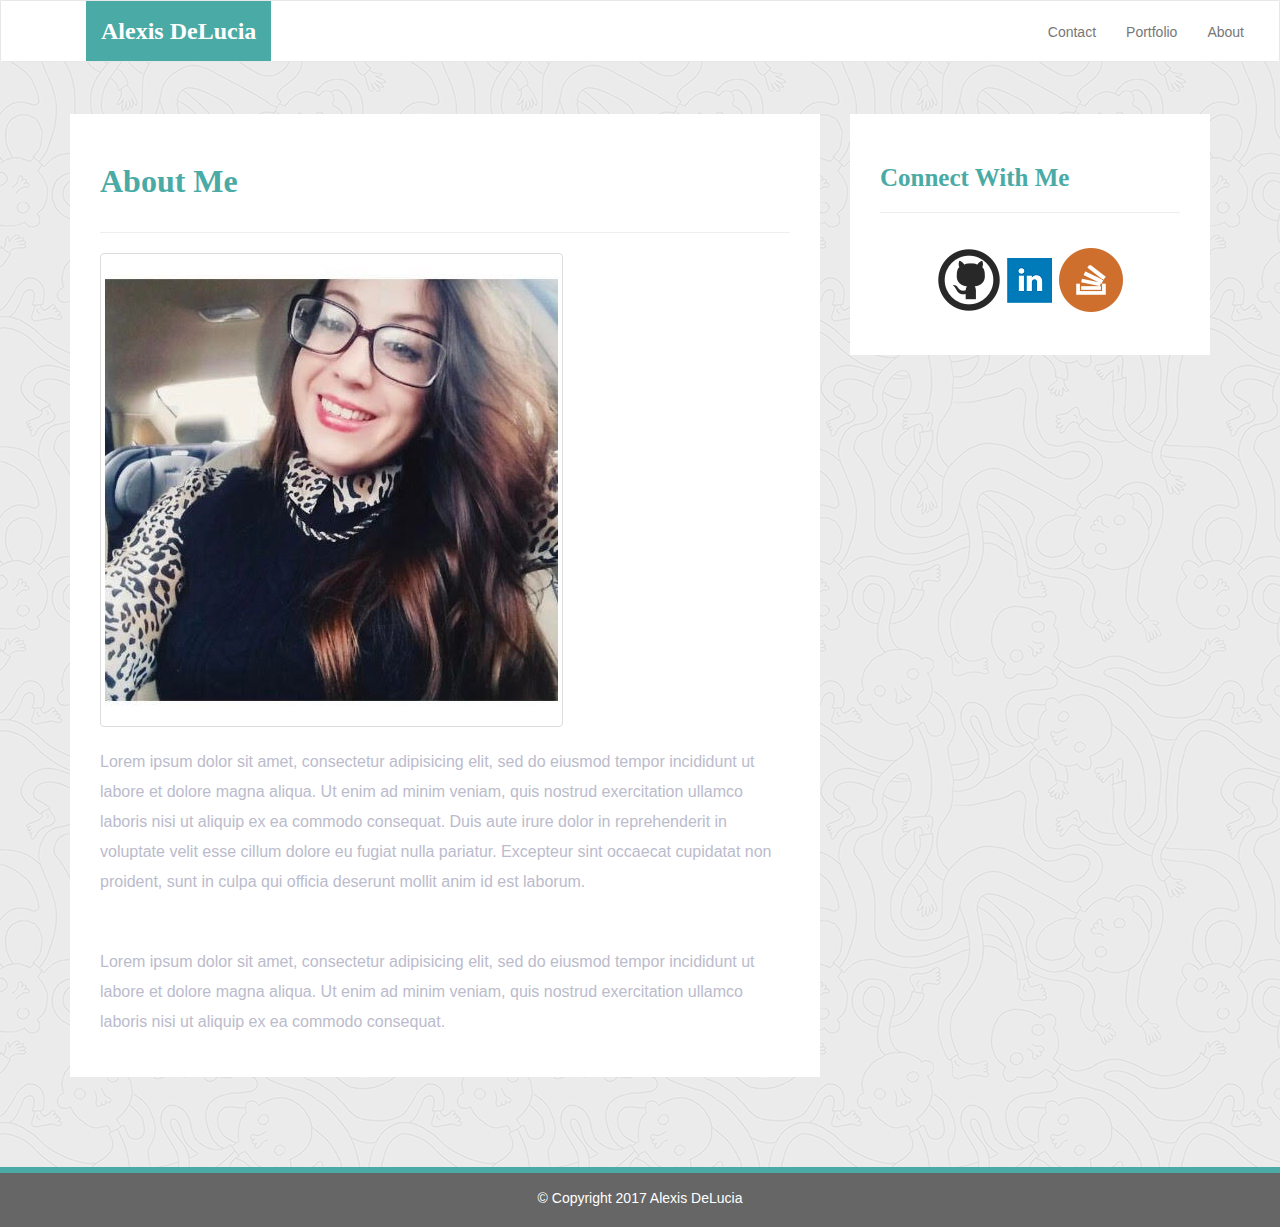
<file: index.html>
<!DOCTYPE html>
<html lang="en-us">

<head>
  <meta charset="UTF-8">
  <meta name="viewport" content="width=device-width, initial-scale=1.0">
  <meta http-equiv="X-UA-Compatible" content="ie=edge">

  <title>Bootstrap portfolio</title>

 
    <!-- Boostrap Stylesheet -->
    <link rel="stylesheet" href="https://maxcdn.bootstrapcdn.com/bootstrap/3.3.7/css/bootstrap.min.css" integrity="sha384-BVYiiSIFeK1dGmJRAkycuHAHRg32OmUcww7on3RYdg4Va+PmSTsz/K68vbdEjh4u" crossorigin="anonymous">

  <link rel="stylesheet" type="text/css" href="style.css">


</head>

<body>
    <!-- Start of navbar -->
    <nav class="navbar navbar-default">
      <div class="container-fluid navbar-custom">

        <!-- Brand and toggle get grouped for better mobile display -->
        <div class="row">
          <div class="navbar-header">
            <button type="button" class="navbar-toggle collapsed" data-toggle="collapse" data-target="#bs-example-navbar-collapse-1" aria-expanded="false">
              <span class="sr-only">Toggle navigation</span>
              <span class="icon-bar"></span>
              <span class="icon-bar"></span>
              <span class="icon-bar"></span>
            </button>
            <div class="col-xs-12 phone-nav">
              <a class="navbar-brand" href="#" id="logo">Alexis DeLucia</a>
            </div>
          </div>

          <!-- Collect the nav links, forms, and other content for toggling -->
          <div class="collapse navbar-collapse" id="bs-example-navbar-collapse-1">
            <ul class="nav navbar-nav navbar-right navbar-right-custom">
              <li><a href="contact.html">Contact</a></li>
              <li><a href="portfolio.html">Portfolio</a></li>
              <li><a href="index.html">About</a></li>
            </ul>
          </div><!-- /.navbar-collapse -->
        </div>
      </div><!-- /.container-fluid -->
    </nav>
    <!-- End of navbar -->

 <!-- Start of content wrap -->
  <div class="wrap">
   <div class="container">
    <div class="row">
     <div class="col-md-8">
       <article class="about-me-content">
          <h1 class="about-me-header">About Me</h1>
          <hr class="about-me-hr"/>
        <img class="img img-thumbnail" src="images/alexis.jpg"">
             <p>Lorem ipsum dolor sit amet, consectetur adipisicing elit, sed do eiusmod tempor incididunt ut labore et dolore magna aliqua. Ut enim ad minim veniam, quis nostrud exercitation ullamco laboris nisi ut aliquip ex ea commodo consequat. Duis aute irure dolor in reprehenderit in voluptate velit esse cillum dolore eu fugiat nulla pariatur. Excepteur sint occaecat cupidatat non proident, sunt in culpa qui officia deserunt mollit anim id est laborum.</p>
              <br />
              <p>Lorem ipsum dolor sit amet, consectetur adipisicing elit, sed do eiusmod tempor incididunt ut labore et dolore magna aliqua. Ut enim ad minim veniam, quis nostrud exercitation ullamco laboris nisi ut aliquip ex ea commodo consequat.</p>
            </article>
          </div>
         <div class="col-md-4">
            <!-- Start of Connect With Me Area -->
          <section id="connect-with-me-area">
           <div class="connect-with-me-content">
            <h1 class="connect-with-me-header">Connect With Me</h1>
           <hr />
          <div id="images">   
           <a href=""><img src="images/githubicon.png" alt="github icon" /></a>
           <a href=""><img src="images/linkedinicon.png" alt="linkedin icon"/></a>
           <a href=""><img src="images/stackoverflowicon.png" alt="stackoverflowicon icon"/></a>
           </div>
          </div>
         </section>
            <!-- End of the Connect With Me Area -->

   </div>
  </section>
 </div>
</div>
    <!-- End of content wrap -->

    <!-- Start of footer -->
    <footer class="footer">
      <div class="two-toned-footer-color"></div>
      <p class="text-muted text-muted-footer text-center">
        &copy; Copyright 2017 Alexis DeLucia
      </p>
    </footer>
    <!-- End of footer -->

    <!-- jQuery CDN -->
    <script type="text/javascript" src="https://cdnjs.cloudflare.com/ajax/libs/jquery/3.2.1/jquery.min.js"></script>

    <!-- Bootstrap CDN -->
    <script src="https://maxcdn.bootstrapcdn.com/bootstrap/3.3.7/js/bootstrap.min.js" integrity="sha384-Tc5IQib027qvyjSMfHjOMaLkfuWVxZxUPnCJA7l2mCWNIpG9mGCD8wGNIcPD7Txa" crossorigin="anonymous"></script>
  </body>

</html>
</file>
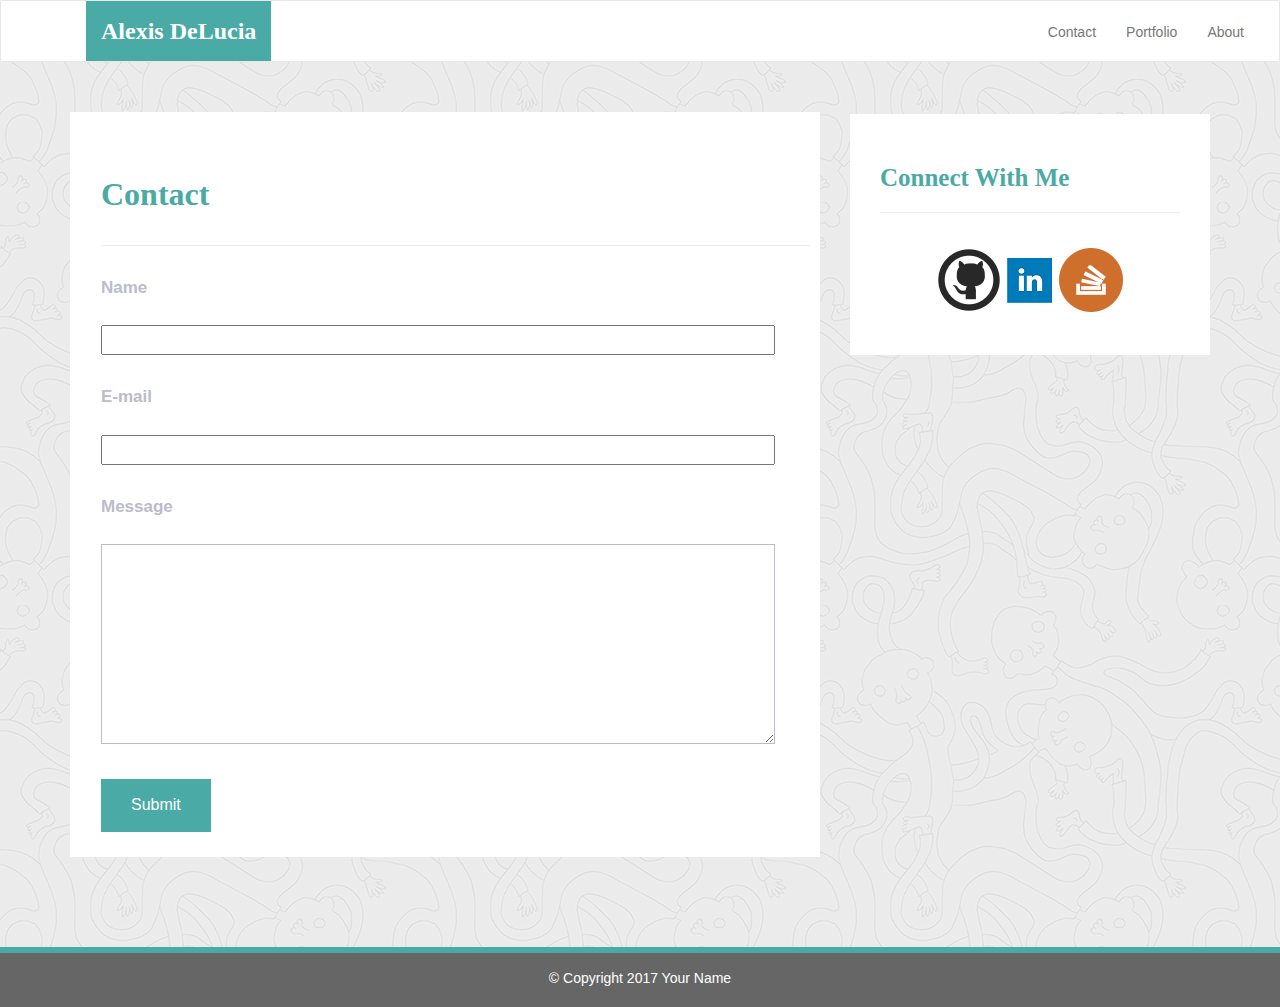
<file: contact.html>
<!DOCTYPE html>
<html lang="en-us">

<head>
  <meta charset="UTF-8">
  <meta name="viewport" content="width=device-width, initial-scale=1.0">
  <meta http-equiv="X-UA-Compatible" content="ie=edge">

  <title>Bootstrap portfolio</title>

 
    <!-- Boostrap Stylesheet -->
    <link rel="stylesheet" href="https://maxcdn.bootstrapcdn.com/bootstrap/3.3.7/css/bootstrap.min.css" integrity="sha384-BVYiiSIFeK1dGmJRAkycuHAHRg32OmUcww7on3RYdg4Va+PmSTsz/K68vbdEjh4u" crossorigin="anonymous">

  <link rel="stylesheet" type="text/css" href="style.css">


</head>

<body>
    <!-- Start of navbar -->
    <nav class="navbar navbar-default">
      <div class="container-fluid navbar-custom">

        <!-- Brand and toggle get grouped for better mobile display -->
        <div class="row">
          <div class="navbar-header">
            <button type="button" class="navbar-toggle collapsed" data-toggle="collapse" data-target="#bs-example-navbar-collapse-1" aria-expanded="false">
              <span class="sr-only">Toggle navigation</span>
              <span class="icon-bar"></span>
              <span class="icon-bar"></span>
              <span class="icon-bar"></span>
            </button>
            <div class="col-xs-12 phone-nav">
              <a class="navbar-brand" href="#" id="logo">Alexis DeLucia</a>
            </div>
          </div>

          <!-- Collect the nav links, forms, and other content for toggling -->
          <div class="collapse navbar-collapse" id="bs-example-navbar-collapse-1">
            <ul class="nav navbar-nav navbar-right navbar-right-custom">
              <li><a href="contact.html">Contact</a></li>
              <li><a href="portfolio.html">Portfolio</a></li>
              <li><a href="index.html">About</a></li>
            </ul>
          </div><!-- /.navbar-collapse -->
        </div>
      </div><!-- /.container-fluid -->
    </nav>
    <!-- End of navbar -->

 <!-- Start of content wrap -->
    <div class="wrap">
      <div class="container">
        <section class="row">
          <div class="col-md-8">
            <form class="contact-form">
              <h1 class="contact-form-header">Contact</h1>
              <hr class="contact-hr"/>
              <div class="form-group">
                <label class="label-name" for="name">Name</label>
                <input type="text" id="name_input" name="user_name" />
              </div>
              <div class="form-group">
                <label class="label-mail" for="mail">E-mail</label>
                <input type="email" id="mail_input" name="user_mail" />
              </div>
              <div class="form-group">
                <label class="label-msg" for="msg">Message</label><br />
                <textarea id="msg" name="user_message_input" cols=600></textarea>
              </div>
              <button class="submit-btn">Submit</button>
            </form>
          </div>
      <div class="col-md-4">
            <!-- Start of Connect With Me Area -->
          <section id="connect-with-me-area">
           <div class="connect-with-me-content">
            <h1 class="connect-with-me-header">Connect With Me</h1>
           <hr />
          <div id="images">   
           <a href=""><img src="images/githubicon.png" alt="github icon" /></a>
           <a href=""><img src="images/linkedinicon.png" alt="linkedin icon"/></a>
           <a href=""><img src="images/stackoverflowicon.png" alt="stackoverflowicon icon"/></a>
           </div>
          </div>
         </section>
            <!-- End of the Connect With Me Area -->

   </div>
  </section>
 </div>
</div>

<!-- Start of footer -->
    <footer class="footer">
      <div class="two-toned-footer-color"></div>
      <p class="text-muted text-muted-footer text-center">
        &copy; Copyright 2017 Your Name
      </p>
    </footer>
    <!-- End of footer -->

    <!-- jQuery CDN -->
    <script type="text/javascript" src="https://cdnjs.cloudflare.com/ajax/libs/jquery/3.2.1/jquery.min.js"></script>

    <!-- Bootstrap CDN -->
    <script src="https://maxcdn.bootstrapcdn.com/bootstrap/3.3.7/js/bootstrap.min.js" integrity="sha384-Tc5IQib027qvyjSMfHjOMaLkfuWVxZxUPnCJA7l2mCWNIpG9mGCD8wGNIcPD7Txa" crossorigin="anonymous"></script>

  </body>

</html>
</file>
<file: style.css>
body {
  /* Positioning */
  margin-bottom: 150px;

  /* Typography */
  font-family: Arial, "Helvetica Neue", Helvetica, sans-serif;

  /* Visual */
  background-image: url("./images/ignasi_pattern_s.png");
}

html {
  /* Positioning */
  position: relative;

  /* Box-model */
  min-height: 100%;
}

/* ---------NAV START---------- */

.navbar-custom {
  background-color: #fff;
}

#logo {
  /* Box-model */
  height: 60px;
  padding-top: 20px;
  padding-bottom: 5px;

  /* Positioning */
  margin-left: 70px;
  font-family: Georgia, Times, "Times New Roman", serif;

  /* Typography */
  font-size: 24px;
  font-weight: bold;
  color: #fff;

  /* Visual */
  background: #4aaaa5;
}

.navbar-right-custom {
  /* Box-model */
  padding-top: 6px;
  padding-right: 20px;

  /* Typography */
  font-family: Arial;
  font-weight: lighter;
}

.navbar-nav > li > a:hover {
  color: #4aaaa5;
}

/* --------NAV END---------- */

.about-me-header {
  /* Positioning */
  margin-bottom: 33px;
  font-family: Georgia, Times, "Times New Roman", serif;

  /* Typography */
  font-size: 32px;
  font-weight: bold;
  color: #4aaaa5;
}

.about-me-content {
  /* Box-model */
  width: 100%;
  padding: 30px;

  /* Positioning */
  margin-top: 32px;

  /* Visual */
  background-color: #fff;
}

.about-me-content > p {
  /* Box-model */
  padding-top: 20px;

  /* Typography */
  font-size: 16px;
  line-height: 30px;
  color: #bbc;
}

#nate-image {
  /* Positioning */
  float: left;

  /* Box-model */
  width: 200px;
  height: 200px;
  margin-top: 20px;
  margin-right: 20px;
}

/* ----------------- */

/* CONNECT W/ ME CSS */

/* ----------------- */

#connect-with-me-area {
  width: 100%;

  /* Box-model */
  padding: 30px 30px 43px;

  /* Positioning */
  margin-top: 32px;

  /* Visual */
  background-color: #fff;
}

.connect-with-me-header {
  /* Positioning */
  margin-bottom: 15px;
  font-family: Georgia, Times, "Times New Roman", serif;

  /* Typography */
  font-size: 25px;
  font-weight: bold;
  color: #4aaaa5;
}

.connect-with-me-photo {
  width: 55px;

  /* Box-model */
  height: 55px;
}

#images {
  /* Box-model */
  padding-top: 15px;

  /* Typography */
  text-align: center;
}

/* -------END-------- */

.footer {
  /* Positioning */
  position: absolute;
  bottom: 0;

  /* Box-model */
  width: 100%;
  height: 60px;
  margin-top: 30px;

  /* Visual */
  background-color: #666;
}

.text-muted-footer {
  /* Positioning */
  margin-top: 15px;

  /* Typography */
  color: #fff;
}

.two-toned-footer-color {
  /* Box-model */
  height: 6px;
  padding-top: 3px;

  /* Visual */
  background-color: #4aaaa5;
}

/* ----------------- */

/* CONTACT FORM CSS  */

/* ----------------- */

.contact-form {
  width: 100%;

  /* Box-model */
  padding: 45px 10px 25px 31px;

  /* Positioning */
  margin-top: 30px;

  /* Visual */
  background-color: #fff;
}

.contact-form-header,
.port-header {
  /* Positioning */
  margin-bottom: 33px;
  font-family: Georgia, Times, "Times New Roman", serif;

  /* Typography */
  font-size: 32px;
  font-weight: bold;
  color: #4aaaa5;
}

#name_input,
#mail_input,
#msg {
  width: 95%;

  /* Box-model */
  height: 30px;

  /* Positioning */
  margin-top: 20px;
  margin-bottom: 15px;
}

#msg {
  /* Box-model */
  height: 200px;

  /* Visual */
  border-color: #bbc;
}

.label-name,
.label-msg,
.label-mail {
  /* Typography */
  font-size: 17px;
  color: #bbc;
}

.contact-hr {
  margin-bottom: 30px;
}

.submit-btn {
  /* Box-model */
  padding: 15px 30px;
  font-size: 16px;
  font-weight: lighter;

  /* Typography */
  color: #fff;

  /* Visual */
  background-color: #4aaaa5;
  border: 0;
}

/* --------END-------- */

/* ----------------- */

/* PORTFOLIO PAGE CSS */

/* ------------------ */

#portfolio-area {
  /* Box-model */
  width: 85%;
  padding: 45px 10px 25px 31px;

  /* Positioning */
  margin-top: 30px;
  margin-bottom: 200px;

  /* Visual */
  background-color: #fff;
}

.port-hr {
  margin-bottom: 40px;
}

.port-imgs {
  /* Box-model */
  width: 233px;
  height: 166px;
  margin-right: 15px;

  /* Positioning */
  margin-bottom: 15px;
}

/* --------END--------- */

/* ----------------- */

/* MEDIA  QUERY  CSS */

/* ----------------- */

@media only screen and (max-width: 767px) {
  .navbar-header {
    background-color: #4aaaa5;
  }

  #logo {
    width: 100%;

    /* Box-model */
    height: 60px;
    padding-top: 20px;
    padding-bottom: 5px;

    /* Positioning */
    margin-left: 0;
    font-family: Georgia, Times, "Times New Roman", serif;

    /* Typography */
    font-size: 24px;
    font-weight: bold;
    color: #fff;
    text-align: center;

    /* Visual */
    background: #4aaaa5;
  }
}
</file>
